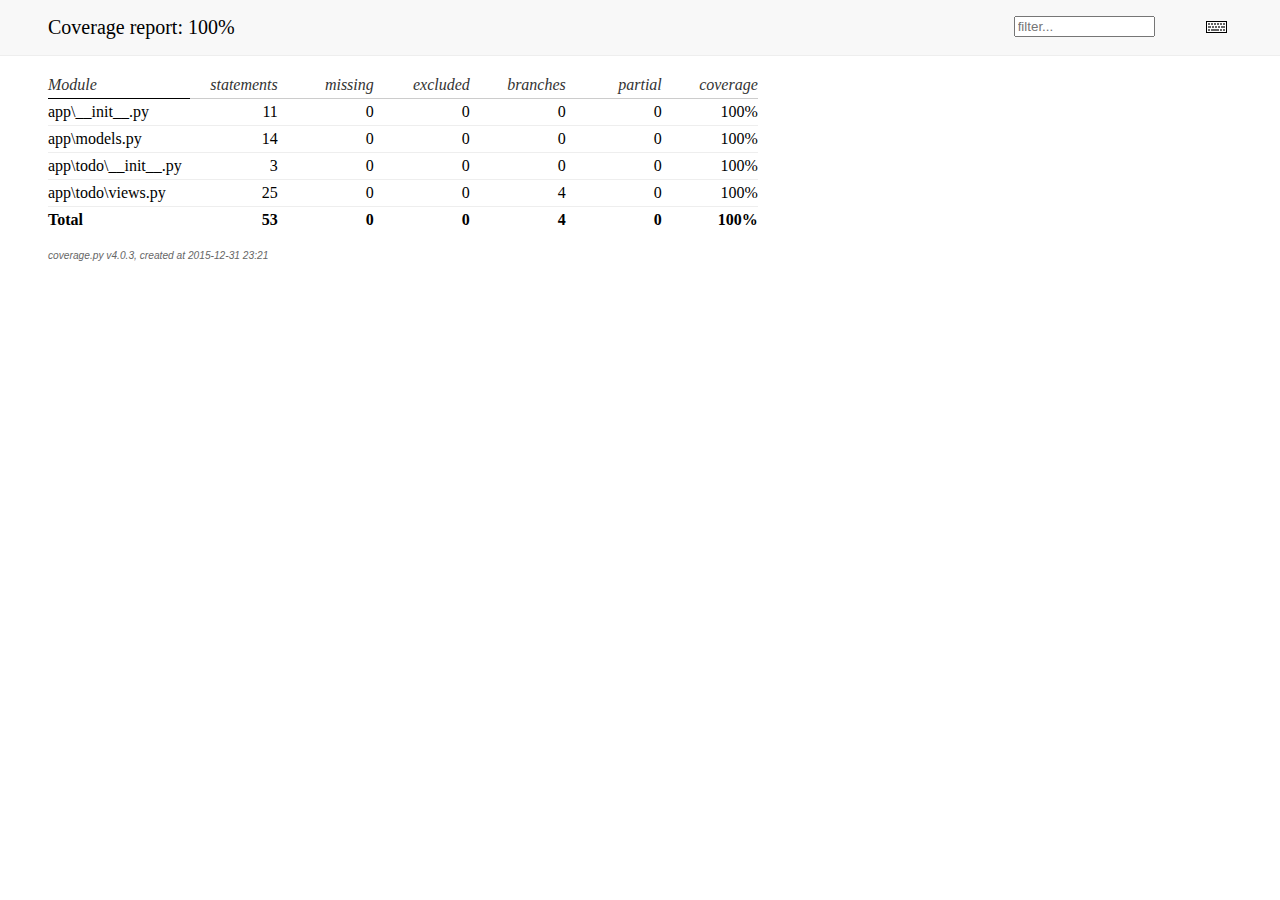
<file: coverage/index.html>
<!DOCTYPE html>
<html>
<head>
    <meta http-equiv="Content-Type" content="text/html; charset=utf-8">
    <title>Coverage report</title>
    <link rel="stylesheet" href="style.css" type="text/css">
    
    <script type="text/javascript" src="jquery.min.js"></script>
    <script type="text/javascript" src="jquery.debounce.min.js"></script>
    <script type="text/javascript" src="jquery.tablesorter.min.js"></script>
    <script type="text/javascript" src="jquery.hotkeys.js"></script>
    <script type="text/javascript" src="coverage_html.js"></script>
    <script type="text/javascript">
        jQuery(document).ready(coverage.index_ready);
    </script>
</head>
<body class="indexfile">

<div id="header">
    <div class="content">
        <h1>Coverage report:
            <span class="pc_cov">100%</span>
        </h1>

        <img id="keyboard_icon" src="keybd_closed.png" alt="Show keyboard shortcuts" />

        <form id="filter_container">
            <input id="filter" type="text" value="" placeholder="filter..." />
        </form>
    </div>
</div>

<div class="help_panel">
    <img id="panel_icon" src="keybd_open.png" alt="Hide keyboard shortcuts" />
    <p class="legend">Hot-keys on this page</p>
    <div>
    <p class="keyhelp">
        <span class="key">n</span>
        <span class="key">s</span>
        <span class="key">m</span>
        <span class="key">x</span>
        
        <span class="key">b</span>
        <span class="key">p</span>
        
        <span class="key">c</span> &nbsp; change column sorting
    </p>
    </div>
</div>

<div id="index">
    <table class="index">
        <thead>
            
            <tr class="tablehead" title="Click to sort">
                <th class="name left headerSortDown shortkey_n">Module</th>
                <th class="shortkey_s">statements</th>
                <th class="shortkey_m">missing</th>
                <th class="shortkey_x">excluded</th>
                
                <th class="shortkey_b">branches</th>
                <th class="shortkey_p">partial</th>
                
                <th class="right shortkey_c">coverage</th>
            </tr>
        </thead>
        
        <tfoot>
            <tr class="total">
                <td class="name left">Total</td>
                <td>53</td>
                <td>0</td>
                <td>0</td>
                
                <td>4</td>
                <td>0</td>
                
                <td class="right" data-ratio="57 57">100%</td>
            </tr>
        </tfoot>
        <tbody>
            
            <tr class="file">
                <td class="name left"><a href="app___init___py.html">app\__init__.py</a></td>
                <td>11</td>
                <td>0</td>
                <td>0</td>
                
                <td>0</td>
                <td>0</td>
                
                <td class="right" data-ratio="11 11">100%</td>
            </tr>
            
            <tr class="file">
                <td class="name left"><a href="app_models_py.html">app\models.py</a></td>
                <td>14</td>
                <td>0</td>
                <td>0</td>
                
                <td>0</td>
                <td>0</td>
                
                <td class="right" data-ratio="14 14">100%</td>
            </tr>
            
            <tr class="file">
                <td class="name left"><a href="app_todo___init___py.html">app\todo\__init__.py</a></td>
                <td>3</td>
                <td>0</td>
                <td>0</td>
                
                <td>0</td>
                <td>0</td>
                
                <td class="right" data-ratio="3 3">100%</td>
            </tr>
            
            <tr class="file">
                <td class="name left"><a href="app_todo_views_py.html">app\todo\views.py</a></td>
                <td>25</td>
                <td>0</td>
                <td>0</td>
                
                <td>4</td>
                <td>0</td>
                
                <td class="right" data-ratio="29 29">100%</td>
            </tr>
            
        </tbody>
    </table>

    <p id="no_rows">
        No items found using the specified filter.
    </p>
</div>

<div id="footer">
    <div class="content">
        <p>
            <a class="nav" href="https://coverage.readthedocs.org">coverage.py v4.0.3</a>,
            created at 2015-12-31 23:21
        </p>
    </div>
</div>

</body>
</html>
</file>
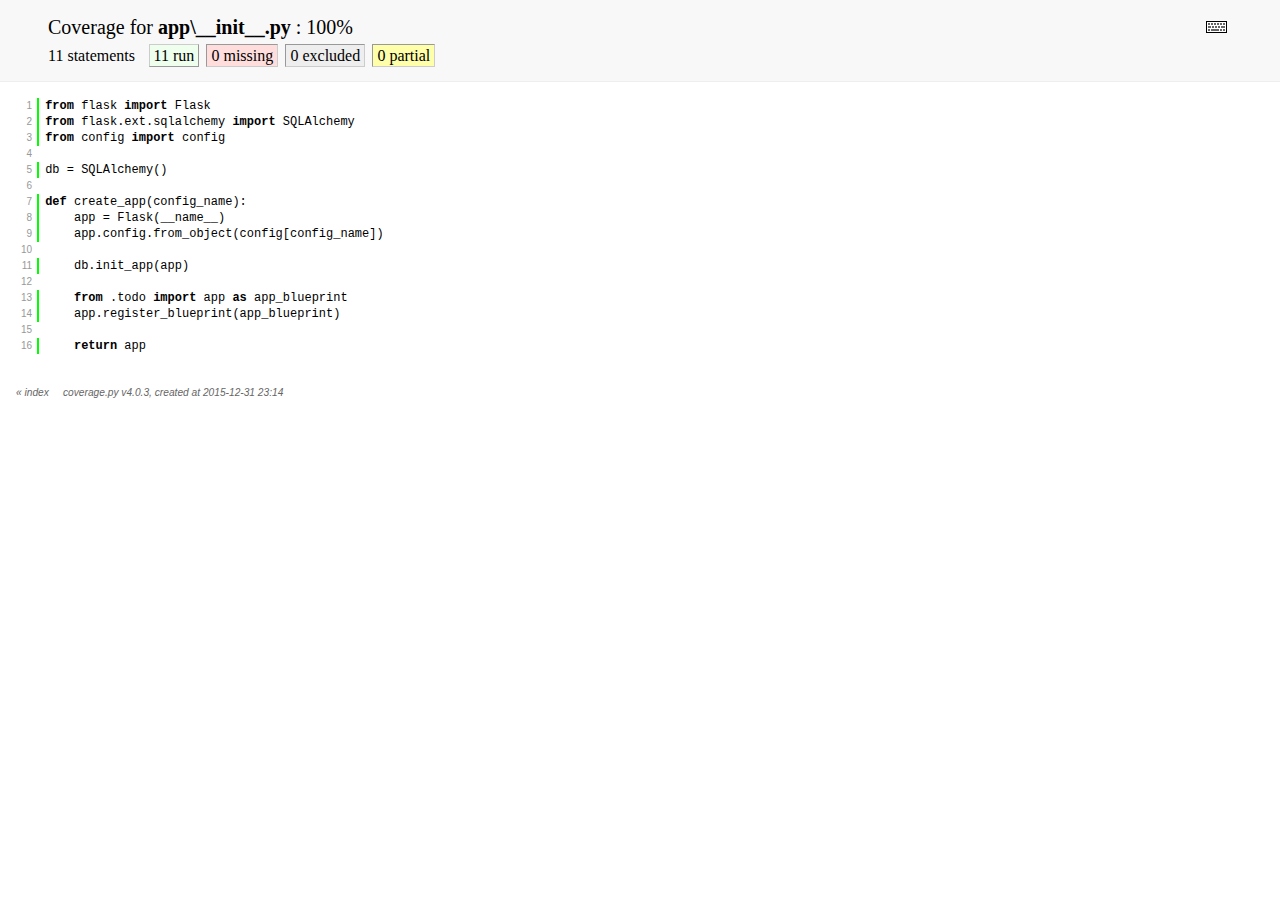
<file: coverage/app___init___py.html>
<!DOCTYPE html>
<html>
<head>
    <meta http-equiv="Content-Type" content="text/html; charset=utf-8">
    
    
    <meta http-equiv="X-UA-Compatible" content="IE=emulateIE7" />
    <title>Coverage for app\__init__.py: 100%</title>
    <link rel="stylesheet" href="style.css" type="text/css">
    
    <script type="text/javascript" src="jquery.min.js"></script>
    <script type="text/javascript" src="jquery.hotkeys.js"></script>
    <script type="text/javascript" src="jquery.isonscreen.js"></script>
    <script type="text/javascript" src="coverage_html.js"></script>
    <script type="text/javascript">
        jQuery(document).ready(coverage.pyfile_ready);
    </script>
</head>
<body class="pyfile">

<div id="header">
    <div class="content">
        <h1>Coverage for <b>app\__init__.py</b> :
            <span class="pc_cov">100%</span>
        </h1>

        <img id="keyboard_icon" src="keybd_closed.png" alt="Show keyboard shortcuts" />

        <h2 class="stats">
            11 statements &nbsp;
            <span class="run hide_run shortkey_r button_toggle_run">11 run</span>
            <span class="mis shortkey_m button_toggle_mis">0 missing</span>
            <span class="exc shortkey_x button_toggle_exc">0 excluded</span>

            
                <span class="par run hide_run shortkey_p button_toggle_par">0 partial</span>
            
        </h2>
    </div>
</div>

<div class="help_panel">
    <img id="panel_icon" src="keybd_open.png" alt="Hide keyboard shortcuts" />
<p class="legend">Hot-keys on this page</p>
    <div>
<p class="keyhelp">
        <span class="key">r</span>
        <span class="key">m</span>
        <span class="key">x</span>
        <span class="key">p</span> &nbsp; toggle line displays
    </p>
<p class="keyhelp">
        <span class="key">j</span>
        <span class="key">k</span> &nbsp; next/prev highlighted chunk
    </p>
<p class="keyhelp">
        <span class="key">0</span> &nbsp; (zero) top of page
    </p>
<p class="keyhelp">
        <span class="key">1</span> &nbsp; (one) first highlighted chunk
    </p>
    </div>
</div>

<div id="source">
    <table>
        <tr>
            <td class="linenos">
<p id="n1" class="stm run hide_run"><a href="#n1">1</a></p>
<p id="n2" class="stm run hide_run"><a href="#n2">2</a></p>
<p id="n3" class="stm run hide_run"><a href="#n3">3</a></p>
<p id="n4" class="pln"><a href="#n4">4</a></p>
<p id="n5" class="stm run hide_run"><a href="#n5">5</a></p>
<p id="n6" class="pln"><a href="#n6">6</a></p>
<p id="n7" class="stm run hide_run"><a href="#n7">7</a></p>
<p id="n8" class="stm run hide_run"><a href="#n8">8</a></p>
<p id="n9" class="stm run hide_run"><a href="#n9">9</a></p>
<p id="n10" class="pln"><a href="#n10">10</a></p>
<p id="n11" class="stm run hide_run"><a href="#n11">11</a></p>
<p id="n12" class="pln"><a href="#n12">12</a></p>
<p id="n13" class="stm run hide_run"><a href="#n13">13</a></p>
<p id="n14" class="stm run hide_run"><a href="#n14">14</a></p>
<p id="n15" class="pln"><a href="#n15">15</a></p>
<p id="n16" class="stm run hide_run"><a href="#n16">16</a></p>
                
            </td>
            <td class="text">
<p id="t1" class="stm run hide_run"><span class="key">from</span> <span class="nam">flask</span> <span class="key">import</span> <span class="nam">Flask</span><span class="strut">&nbsp;</span></p>
<p id="t2" class="stm run hide_run"><span class="key">from</span> <span class="nam">flask</span><span class="op">.</span><span class="nam">ext</span><span class="op">.</span><span class="nam">sqlalchemy</span> <span class="key">import</span> <span class="nam">SQLAlchemy</span><span class="strut">&nbsp;</span></p>
<p id="t3" class="stm run hide_run"><span class="key">from</span> <span class="nam">config</span> <span class="key">import</span> <span class="nam">config</span><span class="strut">&nbsp;</span></p>
<p id="t4" class="pln"><span class="strut">&nbsp;</span></p>
<p id="t5" class="stm run hide_run"><span class="nam">db</span> <span class="op">=</span> <span class="nam">SQLAlchemy</span><span class="op">(</span><span class="op">)</span><span class="strut">&nbsp;</span></p>
<p id="t6" class="pln"><span class="strut">&nbsp;</span></p>
<p id="t7" class="stm run hide_run"><span class="key">def</span> <span class="nam">create_app</span><span class="op">(</span><span class="nam">config_name</span><span class="op">)</span><span class="op">:</span><span class="strut">&nbsp;</span></p>
<p id="t8" class="stm run hide_run">&nbsp; &nbsp; <span class="nam">app</span> <span class="op">=</span> <span class="nam">Flask</span><span class="op">(</span><span class="nam">__name__</span><span class="op">)</span><span class="strut">&nbsp;</span></p>
<p id="t9" class="stm run hide_run">&nbsp; &nbsp; <span class="nam">app</span><span class="op">.</span><span class="nam">config</span><span class="op">.</span><span class="nam">from_object</span><span class="op">(</span><span class="nam">config</span><span class="op">[</span><span class="nam">config_name</span><span class="op">]</span><span class="op">)</span><span class="strut">&nbsp;</span></p>
<p id="t10" class="pln"><span class="strut">&nbsp;</span></p>
<p id="t11" class="stm run hide_run">&nbsp; &nbsp; <span class="nam">db</span><span class="op">.</span><span class="nam">init_app</span><span class="op">(</span><span class="nam">app</span><span class="op">)</span><span class="strut">&nbsp;</span></p>
<p id="t12" class="pln"><span class="strut">&nbsp;</span></p>
<p id="t13" class="stm run hide_run">&nbsp; &nbsp; <span class="key">from</span> <span class="op">.</span><span class="nam">todo</span> <span class="key">import</span> <span class="nam">app</span> <span class="key">as</span> <span class="nam">app_blueprint</span><span class="strut">&nbsp;</span></p>
<p id="t14" class="stm run hide_run">&nbsp; &nbsp; <span class="nam">app</span><span class="op">.</span><span class="nam">register_blueprint</span><span class="op">(</span><span class="nam">app_blueprint</span><span class="op">)</span><span class="strut">&nbsp;</span></p>
<p id="t15" class="pln"><span class="strut">&nbsp;</span></p>
<p id="t16" class="stm run hide_run">&nbsp; &nbsp; <span class="key">return</span> <span class="nam">app</span><span class="strut">&nbsp;</span></p>
                
            </td>
        </tr>
    </table>
</div>

<div id="footer">
    <div class="content">
        <p>
            <a class="nav" href="index.html">&#xab; index</a> &nbsp; &nbsp; <a class="nav" href="https://coverage.readthedocs.org">coverage.py v4.0.3</a>,
            created at 2015-12-31 23:14
        </p>
    </div>
</div>

</body>
</html>
</file>
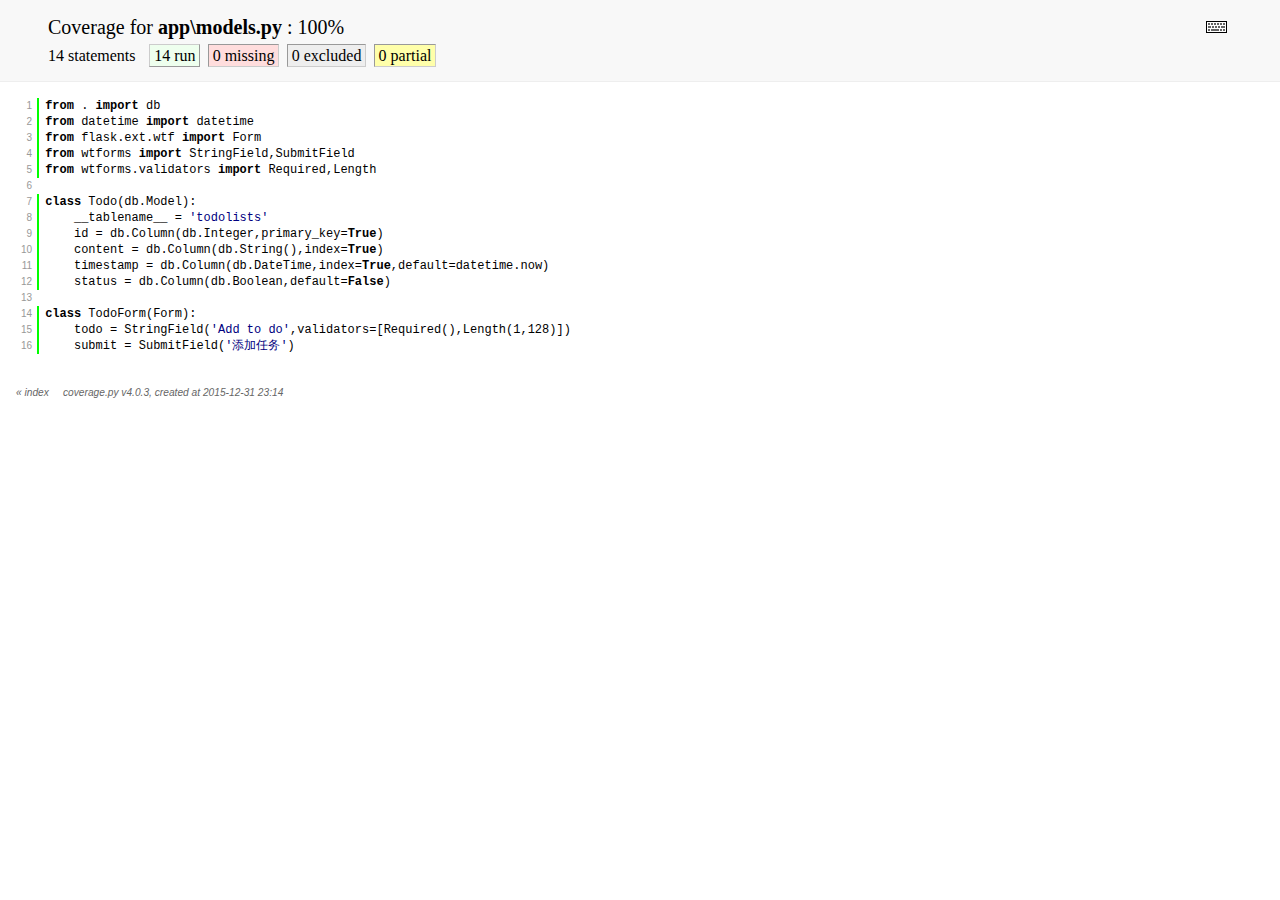
<file: coverage/app_models_py.html>
<!DOCTYPE html>
<html>
<head>
    <meta http-equiv="Content-Type" content="text/html; charset=utf-8">
    
    
    <meta http-equiv="X-UA-Compatible" content="IE=emulateIE7" />
    <title>Coverage for app\models.py: 100%</title>
    <link rel="stylesheet" href="style.css" type="text/css">
    
    <script type="text/javascript" src="jquery.min.js"></script>
    <script type="text/javascript" src="jquery.hotkeys.js"></script>
    <script type="text/javascript" src="jquery.isonscreen.js"></script>
    <script type="text/javascript" src="coverage_html.js"></script>
    <script type="text/javascript">
        jQuery(document).ready(coverage.pyfile_ready);
    </script>
</head>
<body class="pyfile">

<div id="header">
    <div class="content">
        <h1>Coverage for <b>app\models.py</b> :
            <span class="pc_cov">100%</span>
        </h1>

        <img id="keyboard_icon" src="keybd_closed.png" alt="Show keyboard shortcuts" />

        <h2 class="stats">
            14 statements &nbsp;
            <span class="run hide_run shortkey_r button_toggle_run">14 run</span>
            <span class="mis shortkey_m button_toggle_mis">0 missing</span>
            <span class="exc shortkey_x button_toggle_exc">0 excluded</span>

            
                <span class="par run hide_run shortkey_p button_toggle_par">0 partial</span>
            
        </h2>
    </div>
</div>

<div class="help_panel">
    <img id="panel_icon" src="keybd_open.png" alt="Hide keyboard shortcuts" />
<p class="legend">Hot-keys on this page</p>
    <div>
<p class="keyhelp">
        <span class="key">r</span>
        <span class="key">m</span>
        <span class="key">x</span>
        <span class="key">p</span> &nbsp; toggle line displays
    </p>
<p class="keyhelp">
        <span class="key">j</span>
        <span class="key">k</span> &nbsp; next/prev highlighted chunk
    </p>
<p class="keyhelp">
        <span class="key">0</span> &nbsp; (zero) top of page
    </p>
<p class="keyhelp">
        <span class="key">1</span> &nbsp; (one) first highlighted chunk
    </p>
    </div>
</div>

<div id="source">
    <table>
        <tr>
            <td class="linenos">
<p id="n1" class="stm run hide_run"><a href="#n1">1</a></p>
<p id="n2" class="stm run hide_run"><a href="#n2">2</a></p>
<p id="n3" class="stm run hide_run"><a href="#n3">3</a></p>
<p id="n4" class="stm run hide_run"><a href="#n4">4</a></p>
<p id="n5" class="stm run hide_run"><a href="#n5">5</a></p>
<p id="n6" class="pln"><a href="#n6">6</a></p>
<p id="n7" class="stm run hide_run"><a href="#n7">7</a></p>
<p id="n8" class="stm run hide_run"><a href="#n8">8</a></p>
<p id="n9" class="stm run hide_run"><a href="#n9">9</a></p>
<p id="n10" class="stm run hide_run"><a href="#n10">10</a></p>
<p id="n11" class="stm run hide_run"><a href="#n11">11</a></p>
<p id="n12" class="stm run hide_run"><a href="#n12">12</a></p>
<p id="n13" class="pln"><a href="#n13">13</a></p>
<p id="n14" class="stm run hide_run"><a href="#n14">14</a></p>
<p id="n15" class="stm run hide_run"><a href="#n15">15</a></p>
<p id="n16" class="stm run hide_run"><a href="#n16">16</a></p>
                
            </td>
            <td class="text">
<p id="t1" class="stm run hide_run"><span class="key">from</span> <span class="op">.</span> <span class="key">import</span> <span class="nam">db</span><span class="strut">&nbsp;</span></p>
<p id="t2" class="stm run hide_run"><span class="key">from</span> <span class="nam">datetime</span> <span class="key">import</span> <span class="nam">datetime</span><span class="strut">&nbsp;</span></p>
<p id="t3" class="stm run hide_run"><span class="key">from</span> <span class="nam">flask</span><span class="op">.</span><span class="nam">ext</span><span class="op">.</span><span class="nam">wtf</span> <span class="key">import</span> <span class="nam">Form</span><span class="strut">&nbsp;</span></p>
<p id="t4" class="stm run hide_run"><span class="key">from</span> <span class="nam">wtforms</span> <span class="key">import</span> <span class="nam">StringField</span><span class="op">,</span><span class="nam">SubmitField</span><span class="strut">&nbsp;</span></p>
<p id="t5" class="stm run hide_run"><span class="key">from</span> <span class="nam">wtforms</span><span class="op">.</span><span class="nam">validators</span> <span class="key">import</span> <span class="nam">Required</span><span class="op">,</span><span class="nam">Length</span><span class="strut">&nbsp;</span></p>
<p id="t6" class="pln"><span class="strut">&nbsp;</span></p>
<p id="t7" class="stm run hide_run"><span class="key">class</span> <span class="nam">Todo</span><span class="op">(</span><span class="nam">db</span><span class="op">.</span><span class="nam">Model</span><span class="op">)</span><span class="op">:</span><span class="strut">&nbsp;</span></p>
<p id="t8" class="stm run hide_run">&nbsp; &nbsp; <span class="nam">__tablename__</span> <span class="op">=</span> <span class="str">&#39;todolists&#39;</span><span class="strut">&nbsp;</span></p>
<p id="t9" class="stm run hide_run">&nbsp; &nbsp; <span class="nam">id</span> <span class="op">=</span> <span class="nam">db</span><span class="op">.</span><span class="nam">Column</span><span class="op">(</span><span class="nam">db</span><span class="op">.</span><span class="nam">Integer</span><span class="op">,</span><span class="nam">primary_key</span><span class="op">=</span><span class="key">True</span><span class="op">)</span><span class="strut">&nbsp;</span></p>
<p id="t10" class="stm run hide_run">&nbsp; &nbsp; <span class="nam">content</span> <span class="op">=</span> <span class="nam">db</span><span class="op">.</span><span class="nam">Column</span><span class="op">(</span><span class="nam">db</span><span class="op">.</span><span class="nam">String</span><span class="op">(</span><span class="op">)</span><span class="op">,</span><span class="nam">index</span><span class="op">=</span><span class="key">True</span><span class="op">)</span><span class="strut">&nbsp;</span></p>
<p id="t11" class="stm run hide_run">&nbsp; &nbsp; <span class="nam">timestamp</span> <span class="op">=</span> <span class="nam">db</span><span class="op">.</span><span class="nam">Column</span><span class="op">(</span><span class="nam">db</span><span class="op">.</span><span class="nam">DateTime</span><span class="op">,</span><span class="nam">index</span><span class="op">=</span><span class="key">True</span><span class="op">,</span><span class="nam">default</span><span class="op">=</span><span class="nam">datetime</span><span class="op">.</span><span class="nam">now</span><span class="op">)</span><span class="strut">&nbsp;</span></p>
<p id="t12" class="stm run hide_run">&nbsp; &nbsp; <span class="nam">status</span> <span class="op">=</span> <span class="nam">db</span><span class="op">.</span><span class="nam">Column</span><span class="op">(</span><span class="nam">db</span><span class="op">.</span><span class="nam">Boolean</span><span class="op">,</span><span class="nam">default</span><span class="op">=</span><span class="key">False</span><span class="op">)</span><span class="strut">&nbsp;</span></p>
<p id="t13" class="pln"><span class="strut">&nbsp;</span></p>
<p id="t14" class="stm run hide_run"><span class="key">class</span> <span class="nam">TodoForm</span><span class="op">(</span><span class="nam">Form</span><span class="op">)</span><span class="op">:</span><span class="strut">&nbsp;</span></p>
<p id="t15" class="stm run hide_run">&nbsp; &nbsp; <span class="nam">todo</span> <span class="op">=</span> <span class="nam">StringField</span><span class="op">(</span><span class="str">&#39;Add to do&#39;</span><span class="op">,</span><span class="nam">validators</span><span class="op">=</span><span class="op">[</span><span class="nam">Required</span><span class="op">(</span><span class="op">)</span><span class="op">,</span><span class="nam">Length</span><span class="op">(</span><span class="num">1</span><span class="op">,</span><span class="num">128</span><span class="op">)</span><span class="op">]</span><span class="op">)</span><span class="strut">&nbsp;</span></p>
<p id="t16" class="stm run hide_run">&nbsp; &nbsp; <span class="nam">submit</span> <span class="op">=</span> <span class="nam">SubmitField</span><span class="op">(</span><span class="str">&#39;&#28155;&#21152;&#20219;&#21153;&#39;</span><span class="op">)</span><span class="strut">&nbsp;</span></p>
                
            </td>
        </tr>
    </table>
</div>

<div id="footer">
    <div class="content">
        <p>
            <a class="nav" href="index.html">&#xab; index</a> &nbsp; &nbsp; <a class="nav" href="https://coverage.readthedocs.org">coverage.py v4.0.3</a>,
            created at 2015-12-31 23:14
        </p>
    </div>
</div>

</body>
</html>
</file>
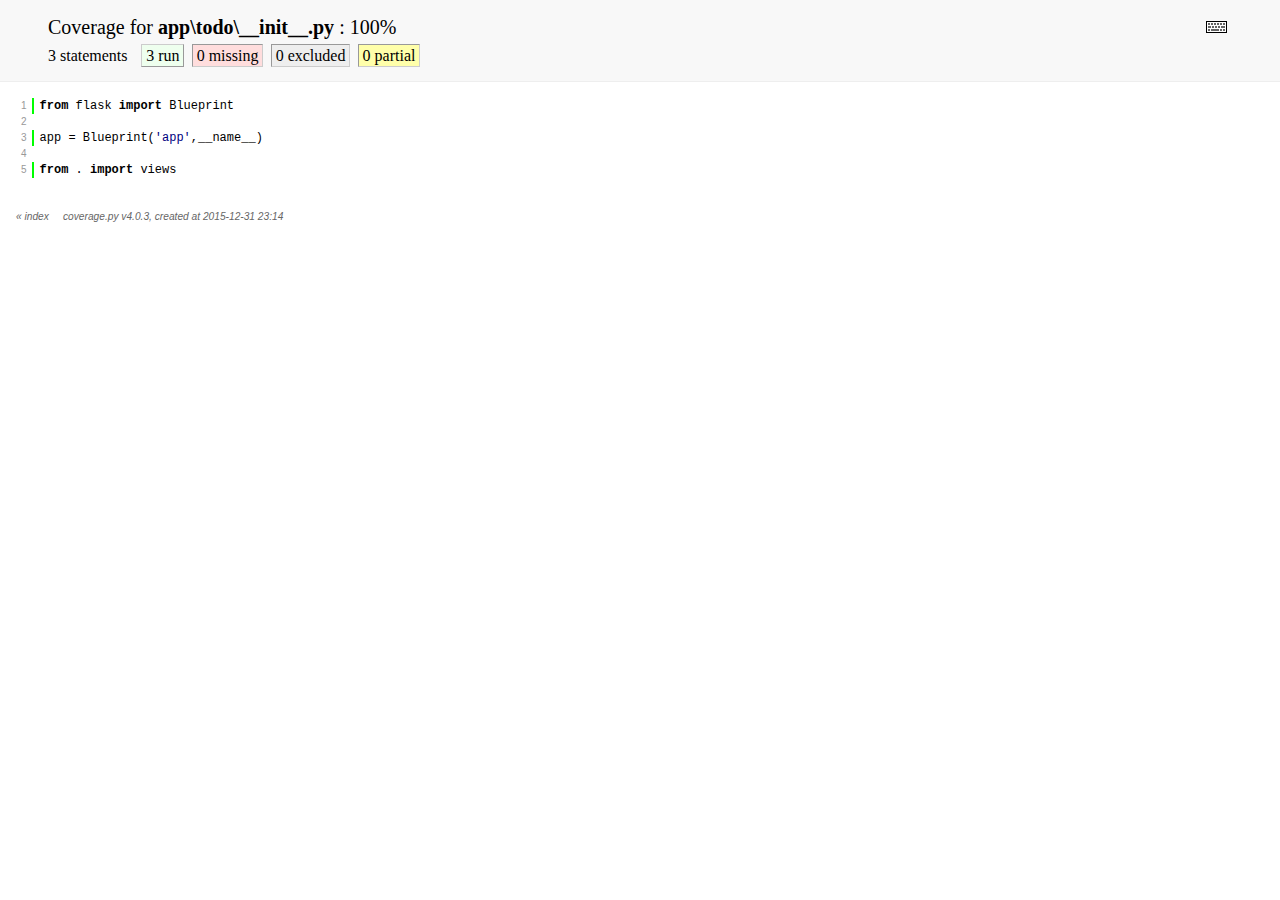
<file: coverage/app_todo___init___py.html>
<!DOCTYPE html>
<html>
<head>
    <meta http-equiv="Content-Type" content="text/html; charset=utf-8">
    
    
    <meta http-equiv="X-UA-Compatible" content="IE=emulateIE7" />
    <title>Coverage for app\todo\__init__.py: 100%</title>
    <link rel="stylesheet" href="style.css" type="text/css">
    
    <script type="text/javascript" src="jquery.min.js"></script>
    <script type="text/javascript" src="jquery.hotkeys.js"></script>
    <script type="text/javascript" src="jquery.isonscreen.js"></script>
    <script type="text/javascript" src="coverage_html.js"></script>
    <script type="text/javascript">
        jQuery(document).ready(coverage.pyfile_ready);
    </script>
</head>
<body class="pyfile">

<div id="header">
    <div class="content">
        <h1>Coverage for <b>app\todo\__init__.py</b> :
            <span class="pc_cov">100%</span>
        </h1>

        <img id="keyboard_icon" src="keybd_closed.png" alt="Show keyboard shortcuts" />

        <h2 class="stats">
            3 statements &nbsp;
            <span class="run hide_run shortkey_r button_toggle_run">3 run</span>
            <span class="mis shortkey_m button_toggle_mis">0 missing</span>
            <span class="exc shortkey_x button_toggle_exc">0 excluded</span>

            
                <span class="par run hide_run shortkey_p button_toggle_par">0 partial</span>
            
        </h2>
    </div>
</div>

<div class="help_panel">
    <img id="panel_icon" src="keybd_open.png" alt="Hide keyboard shortcuts" />
<p class="legend">Hot-keys on this page</p>
    <div>
<p class="keyhelp">
        <span class="key">r</span>
        <span class="key">m</span>
        <span class="key">x</span>
        <span class="key">p</span> &nbsp; toggle line displays
    </p>
<p class="keyhelp">
        <span class="key">j</span>
        <span class="key">k</span> &nbsp; next/prev highlighted chunk
    </p>
<p class="keyhelp">
        <span class="key">0</span> &nbsp; (zero) top of page
    </p>
<p class="keyhelp">
        <span class="key">1</span> &nbsp; (one) first highlighted chunk
    </p>
    </div>
</div>

<div id="source">
    <table>
        <tr>
            <td class="linenos">
<p id="n1" class="stm run hide_run"><a href="#n1">1</a></p>
<p id="n2" class="pln"><a href="#n2">2</a></p>
<p id="n3" class="stm run hide_run"><a href="#n3">3</a></p>
<p id="n4" class="pln"><a href="#n4">4</a></p>
<p id="n5" class="stm run hide_run"><a href="#n5">5</a></p>
                
            </td>
            <td class="text">
<p id="t1" class="stm run hide_run"><span class="key">from</span> <span class="nam">flask</span> <span class="key">import</span> <span class="nam">Blueprint</span><span class="strut">&nbsp;</span></p>
<p id="t2" class="pln"><span class="strut">&nbsp;</span></p>
<p id="t3" class="stm run hide_run"><span class="nam">app</span> <span class="op">=</span> <span class="nam">Blueprint</span><span class="op">(</span><span class="str">&#39;app&#39;</span><span class="op">,</span><span class="nam">__name__</span><span class="op">)</span><span class="strut">&nbsp;</span></p>
<p id="t4" class="pln"><span class="strut">&nbsp;</span></p>
<p id="t5" class="stm run hide_run"><span class="key">from</span> <span class="op">.</span> <span class="key">import</span> <span class="nam">views</span><span class="strut">&nbsp;</span></p>
                
            </td>
        </tr>
    </table>
</div>

<div id="footer">
    <div class="content">
        <p>
            <a class="nav" href="index.html">&#xab; index</a> &nbsp; &nbsp; <a class="nav" href="https://coverage.readthedocs.org">coverage.py v4.0.3</a>,
            created at 2015-12-31 23:14
        </p>
    </div>
</div>

</body>
</html>
</file>
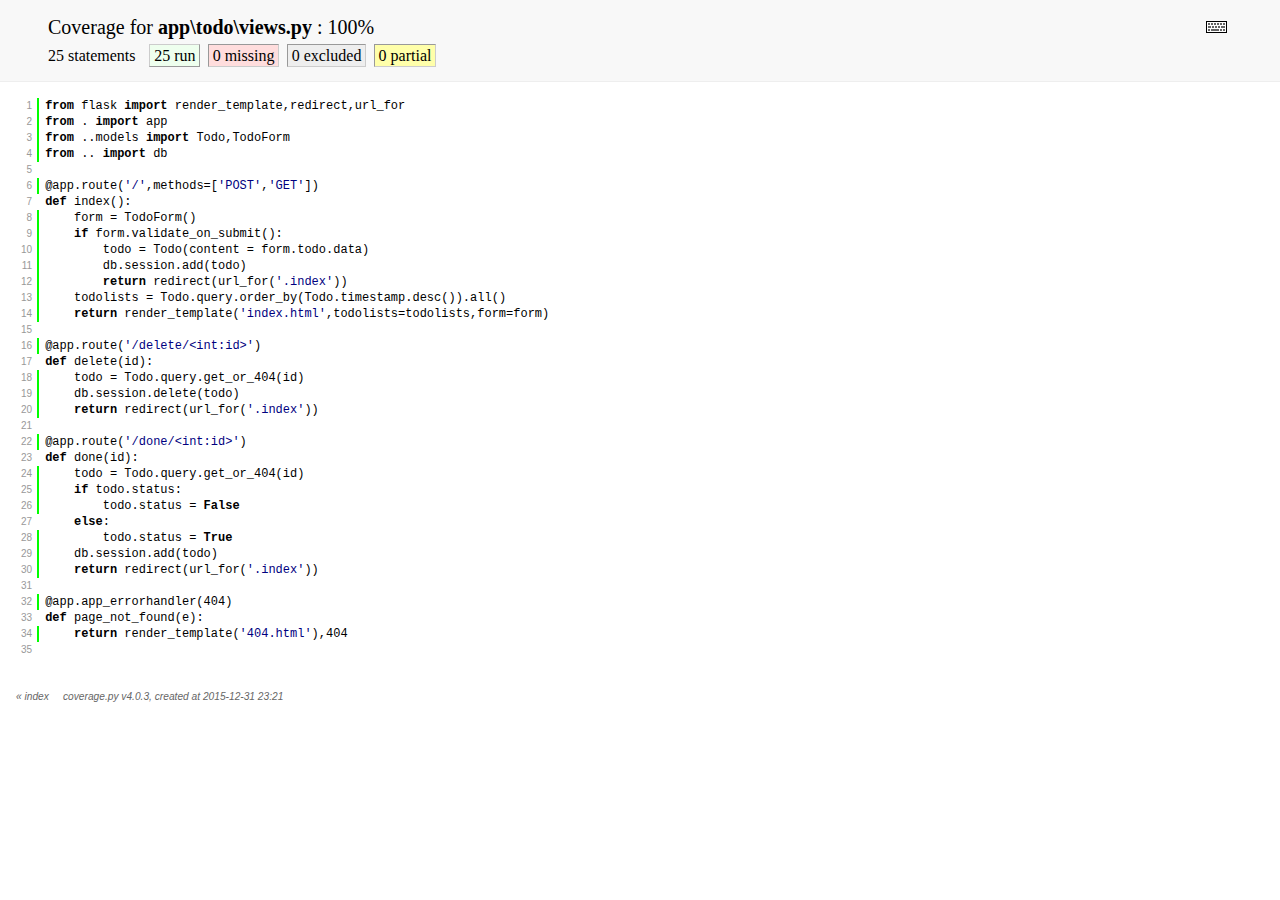
<file: coverage/app_todo_views_py.html>
<!DOCTYPE html>
<html>
<head>
    <meta http-equiv="Content-Type" content="text/html; charset=utf-8">
    
    
    <meta http-equiv="X-UA-Compatible" content="IE=emulateIE7" />
    <title>Coverage for app\todo\views.py: 100%</title>
    <link rel="stylesheet" href="style.css" type="text/css">
    
    <script type="text/javascript" src="jquery.min.js"></script>
    <script type="text/javascript" src="jquery.hotkeys.js"></script>
    <script type="text/javascript" src="jquery.isonscreen.js"></script>
    <script type="text/javascript" src="coverage_html.js"></script>
    <script type="text/javascript">
        jQuery(document).ready(coverage.pyfile_ready);
    </script>
</head>
<body class="pyfile">

<div id="header">
    <div class="content">
        <h1>Coverage for <b>app\todo\views.py</b> :
            <span class="pc_cov">100%</span>
        </h1>

        <img id="keyboard_icon" src="keybd_closed.png" alt="Show keyboard shortcuts" />

        <h2 class="stats">
            25 statements &nbsp;
            <span class="run hide_run shortkey_r button_toggle_run">25 run</span>
            <span class="mis shortkey_m button_toggle_mis">0 missing</span>
            <span class="exc shortkey_x button_toggle_exc">0 excluded</span>

            
                <span class="par run hide_run shortkey_p button_toggle_par">0 partial</span>
            
        </h2>
    </div>
</div>

<div class="help_panel">
    <img id="panel_icon" src="keybd_open.png" alt="Hide keyboard shortcuts" />
<p class="legend">Hot-keys on this page</p>
    <div>
<p class="keyhelp">
        <span class="key">r</span>
        <span class="key">m</span>
        <span class="key">x</span>
        <span class="key">p</span> &nbsp; toggle line displays
    </p>
<p class="keyhelp">
        <span class="key">j</span>
        <span class="key">k</span> &nbsp; next/prev highlighted chunk
    </p>
<p class="keyhelp">
        <span class="key">0</span> &nbsp; (zero) top of page
    </p>
<p class="keyhelp">
        <span class="key">1</span> &nbsp; (one) first highlighted chunk
    </p>
    </div>
</div>

<div id="source">
    <table>
        <tr>
            <td class="linenos">
<p id="n1" class="stm run hide_run"><a href="#n1">1</a></p>
<p id="n2" class="stm run hide_run"><a href="#n2">2</a></p>
<p id="n3" class="stm run hide_run"><a href="#n3">3</a></p>
<p id="n4" class="stm run hide_run"><a href="#n4">4</a></p>
<p id="n5" class="pln"><a href="#n5">5</a></p>
<p id="n6" class="stm run hide_run"><a href="#n6">6</a></p>
<p id="n7" class="pln"><a href="#n7">7</a></p>
<p id="n8" class="stm run hide_run"><a href="#n8">8</a></p>
<p id="n9" class="stm run hide_run"><a href="#n9">9</a></p>
<p id="n10" class="stm run hide_run"><a href="#n10">10</a></p>
<p id="n11" class="stm run hide_run"><a href="#n11">11</a></p>
<p id="n12" class="stm run hide_run"><a href="#n12">12</a></p>
<p id="n13" class="stm run hide_run"><a href="#n13">13</a></p>
<p id="n14" class="stm run hide_run"><a href="#n14">14</a></p>
<p id="n15" class="pln"><a href="#n15">15</a></p>
<p id="n16" class="stm run hide_run"><a href="#n16">16</a></p>
<p id="n17" class="pln"><a href="#n17">17</a></p>
<p id="n18" class="stm run hide_run"><a href="#n18">18</a></p>
<p id="n19" class="stm run hide_run"><a href="#n19">19</a></p>
<p id="n20" class="stm run hide_run"><a href="#n20">20</a></p>
<p id="n21" class="pln"><a href="#n21">21</a></p>
<p id="n22" class="stm run hide_run"><a href="#n22">22</a></p>
<p id="n23" class="pln"><a href="#n23">23</a></p>
<p id="n24" class="stm run hide_run"><a href="#n24">24</a></p>
<p id="n25" class="stm run hide_run"><a href="#n25">25</a></p>
<p id="n26" class="stm run hide_run"><a href="#n26">26</a></p>
<p id="n27" class="pln"><a href="#n27">27</a></p>
<p id="n28" class="stm run hide_run"><a href="#n28">28</a></p>
<p id="n29" class="stm run hide_run"><a href="#n29">29</a></p>
<p id="n30" class="stm run hide_run"><a href="#n30">30</a></p>
<p id="n31" class="pln"><a href="#n31">31</a></p>
<p id="n32" class="stm run hide_run"><a href="#n32">32</a></p>
<p id="n33" class="pln"><a href="#n33">33</a></p>
<p id="n34" class="stm run hide_run"><a href="#n34">34</a></p>
<p id="n35" class="pln"><a href="#n35">35</a></p>
                
            </td>
            <td class="text">
<p id="t1" class="stm run hide_run"><span class="key">from</span> <span class="nam">flask</span> <span class="key">import</span> <span class="nam">render_template</span><span class="op">,</span><span class="nam">redirect</span><span class="op">,</span><span class="nam">url_for</span><span class="strut">&nbsp;</span></p>
<p id="t2" class="stm run hide_run"><span class="key">from</span> <span class="op">.</span> <span class="key">import</span> <span class="nam">app</span><span class="strut">&nbsp;</span></p>
<p id="t3" class="stm run hide_run"><span class="key">from</span> <span class="op">.</span><span class="op">.</span><span class="nam">models</span> <span class="key">import</span> <span class="nam">Todo</span><span class="op">,</span><span class="nam">TodoForm</span><span class="strut">&nbsp;</span></p>
<p id="t4" class="stm run hide_run"><span class="key">from</span> <span class="op">.</span><span class="op">.</span> <span class="key">import</span> <span class="nam">db</span><span class="strut">&nbsp;</span></p>
<p id="t5" class="pln"><span class="strut">&nbsp;</span></p>
<p id="t6" class="stm run hide_run"><span class="op">@</span><span class="nam">app</span><span class="op">.</span><span class="nam">route</span><span class="op">(</span><span class="str">&#39;/&#39;</span><span class="op">,</span><span class="nam">methods</span><span class="op">=</span><span class="op">[</span><span class="str">&#39;POST&#39;</span><span class="op">,</span><span class="str">&#39;GET&#39;</span><span class="op">]</span><span class="op">)</span><span class="strut">&nbsp;</span></p>
<p id="t7" class="pln"><span class="key">def</span> <span class="nam">index</span><span class="op">(</span><span class="op">)</span><span class="op">:</span><span class="strut">&nbsp;</span></p>
<p id="t8" class="stm run hide_run">&nbsp; &nbsp; <span class="nam">form</span> <span class="op">=</span> <span class="nam">TodoForm</span><span class="op">(</span><span class="op">)</span><span class="strut">&nbsp;</span></p>
<p id="t9" class="stm run hide_run">&nbsp; &nbsp; <span class="key">if</span> <span class="nam">form</span><span class="op">.</span><span class="nam">validate_on_submit</span><span class="op">(</span><span class="op">)</span><span class="op">:</span><span class="strut">&nbsp;</span></p>
<p id="t10" class="stm run hide_run">&nbsp; &nbsp; &nbsp; &nbsp; <span class="nam">todo</span> <span class="op">=</span> <span class="nam">Todo</span><span class="op">(</span><span class="nam">content</span> <span class="op">=</span> <span class="nam">form</span><span class="op">.</span><span class="nam">todo</span><span class="op">.</span><span class="nam">data</span><span class="op">)</span><span class="strut">&nbsp;</span></p>
<p id="t11" class="stm run hide_run">&nbsp; &nbsp; &nbsp; &nbsp; <span class="nam">db</span><span class="op">.</span><span class="nam">session</span><span class="op">.</span><span class="nam">add</span><span class="op">(</span><span class="nam">todo</span><span class="op">)</span><span class="strut">&nbsp;</span></p>
<p id="t12" class="stm run hide_run">&nbsp; &nbsp; &nbsp; &nbsp; <span class="key">return</span> <span class="nam">redirect</span><span class="op">(</span><span class="nam">url_for</span><span class="op">(</span><span class="str">&#39;.index&#39;</span><span class="op">)</span><span class="op">)</span><span class="strut">&nbsp;</span></p>
<p id="t13" class="stm run hide_run">&nbsp; &nbsp; <span class="nam">todolists</span> <span class="op">=</span> <span class="nam">Todo</span><span class="op">.</span><span class="nam">query</span><span class="op">.</span><span class="nam">order_by</span><span class="op">(</span><span class="nam">Todo</span><span class="op">.</span><span class="nam">timestamp</span><span class="op">.</span><span class="nam">desc</span><span class="op">(</span><span class="op">)</span><span class="op">)</span><span class="op">.</span><span class="nam">all</span><span class="op">(</span><span class="op">)</span><span class="strut">&nbsp;</span></p>
<p id="t14" class="stm run hide_run">&nbsp; &nbsp; <span class="key">return</span> <span class="nam">render_template</span><span class="op">(</span><span class="str">&#39;index.html&#39;</span><span class="op">,</span><span class="nam">todolists</span><span class="op">=</span><span class="nam">todolists</span><span class="op">,</span><span class="nam">form</span><span class="op">=</span><span class="nam">form</span><span class="op">)</span><span class="strut">&nbsp;</span></p>
<p id="t15" class="pln"><span class="strut">&nbsp;</span></p>
<p id="t16" class="stm run hide_run"><span class="op">@</span><span class="nam">app</span><span class="op">.</span><span class="nam">route</span><span class="op">(</span><span class="str">&#39;/delete/&lt;int:id&gt;&#39;</span><span class="op">)</span><span class="strut">&nbsp;</span></p>
<p id="t17" class="pln"><span class="key">def</span> <span class="nam">delete</span><span class="op">(</span><span class="nam">id</span><span class="op">)</span><span class="op">:</span><span class="strut">&nbsp;</span></p>
<p id="t18" class="stm run hide_run">&nbsp; &nbsp; <span class="nam">todo</span> <span class="op">=</span> <span class="nam">Todo</span><span class="op">.</span><span class="nam">query</span><span class="op">.</span><span class="nam">get_or_404</span><span class="op">(</span><span class="nam">id</span><span class="op">)</span><span class="strut">&nbsp;</span></p>
<p id="t19" class="stm run hide_run">&nbsp; &nbsp; <span class="nam">db</span><span class="op">.</span><span class="nam">session</span><span class="op">.</span><span class="nam">delete</span><span class="op">(</span><span class="nam">todo</span><span class="op">)</span><span class="strut">&nbsp;</span></p>
<p id="t20" class="stm run hide_run">&nbsp; &nbsp; <span class="key">return</span> <span class="nam">redirect</span><span class="op">(</span><span class="nam">url_for</span><span class="op">(</span><span class="str">&#39;.index&#39;</span><span class="op">)</span><span class="op">)</span><span class="strut">&nbsp;</span></p>
<p id="t21" class="pln"><span class="strut">&nbsp;</span></p>
<p id="t22" class="stm run hide_run"><span class="op">@</span><span class="nam">app</span><span class="op">.</span><span class="nam">route</span><span class="op">(</span><span class="str">&#39;/done/&lt;int:id&gt;&#39;</span><span class="op">)</span><span class="strut">&nbsp;</span></p>
<p id="t23" class="pln"><span class="key">def</span> <span class="nam">done</span><span class="op">(</span><span class="nam">id</span><span class="op">)</span><span class="op">:</span><span class="strut">&nbsp;</span></p>
<p id="t24" class="stm run hide_run">&nbsp; &nbsp; <span class="nam">todo</span> <span class="op">=</span> <span class="nam">Todo</span><span class="op">.</span><span class="nam">query</span><span class="op">.</span><span class="nam">get_or_404</span><span class="op">(</span><span class="nam">id</span><span class="op">)</span><span class="strut">&nbsp;</span></p>
<p id="t25" class="stm run hide_run">&nbsp; &nbsp; <span class="key">if</span> <span class="nam">todo</span><span class="op">.</span><span class="nam">status</span><span class="op">:</span><span class="strut">&nbsp;</span></p>
<p id="t26" class="stm run hide_run">&nbsp; &nbsp; &nbsp; &nbsp; <span class="nam">todo</span><span class="op">.</span><span class="nam">status</span> <span class="op">=</span> <span class="key">False</span><span class="strut">&nbsp;</span></p>
<p id="t27" class="pln">&nbsp; &nbsp; <span class="key">else</span><span class="op">:</span><span class="strut">&nbsp;</span></p>
<p id="t28" class="stm run hide_run">&nbsp; &nbsp; &nbsp; &nbsp; <span class="nam">todo</span><span class="op">.</span><span class="nam">status</span> <span class="op">=</span> <span class="key">True</span><span class="strut">&nbsp;</span></p>
<p id="t29" class="stm run hide_run">&nbsp; &nbsp; <span class="nam">db</span><span class="op">.</span><span class="nam">session</span><span class="op">.</span><span class="nam">add</span><span class="op">(</span><span class="nam">todo</span><span class="op">)</span><span class="strut">&nbsp;</span></p>
<p id="t30" class="stm run hide_run">&nbsp; &nbsp; <span class="key">return</span> <span class="nam">redirect</span><span class="op">(</span><span class="nam">url_for</span><span class="op">(</span><span class="str">&#39;.index&#39;</span><span class="op">)</span><span class="op">)</span><span class="strut">&nbsp;</span></p>
<p id="t31" class="pln"><span class="strut">&nbsp;</span></p>
<p id="t32" class="stm run hide_run"><span class="op">@</span><span class="nam">app</span><span class="op">.</span><span class="nam">app_errorhandler</span><span class="op">(</span><span class="num">404</span><span class="op">)</span><span class="strut">&nbsp;</span></p>
<p id="t33" class="pln"><span class="key">def</span> <span class="nam">page_not_found</span><span class="op">(</span><span class="nam">e</span><span class="op">)</span><span class="op">:</span><span class="strut">&nbsp;</span></p>
<p id="t34" class="stm run hide_run">&nbsp; &nbsp; <span class="key">return</span> <span class="nam">render_template</span><span class="op">(</span><span class="str">&#39;404.html&#39;</span><span class="op">)</span><span class="op">,</span><span class="num">404</span><span class="strut">&nbsp;</span></p>
<p id="t35" class="pln"><span class="strut">&nbsp;</span></p>
                
            </td>
        </tr>
    </table>
</div>

<div id="footer">
    <div class="content">
        <p>
            <a class="nav" href="index.html">&#xab; index</a> &nbsp; &nbsp; <a class="nav" href="https://coverage.readthedocs.org">coverage.py v4.0.3</a>,
            created at 2015-12-31 23:21
        </p>
    </div>
</div>

</body>
</html>
</file>
<file: coverage/style.css>
/* Licensed under the Apache License: http://www.apache.org/licenses/LICENSE-2.0 */
/* For details: https://bitbucket.org/ned/coveragepy/src/default/NOTICE.txt */

/* CSS styles for coverage.py. */
/* Page-wide styles */
html, body, h1, h2, h3, p, table, td, th {
    margin: 0;
    padding: 0;
    border: 0;
    outline: 0;
    font-weight: inherit;
    font-style: inherit;
    font-size: 100%;
    font-family: inherit;
    vertical-align: baseline;
    }

/* Set baseline grid to 16 pt. */
body {
    font-family: georgia, serif;
    font-size: 1em;
    }

html>body {
    font-size: 16px;
    }

/* Set base font size to 12/16 */
p {
    font-size: .75em;           /* 12/16 */
    line-height: 1.33333333em;  /* 16/12 */
    }

table {
    border-collapse: collapse;
    }
td {
    vertical-align: top;
}
table tr.hidden {
    display: none !important;
    }

p#no_rows {
    display: none;
    font-size: 1.2em;
    }

a.nav {
    text-decoration: none;
    color: inherit;
    }
a.nav:hover {
    text-decoration: underline;
    color: inherit;
    }

/* Page structure */
#header {
    background: #f8f8f8;
    width: 100%;
    border-bottom: 1px solid #eee;
    }

#source {
    padding: 1em;
    font-family: "courier new", monospace;
    }

.indexfile #footer {
    margin: 1em 3em;
    }

.pyfile #footer {
    margin: 1em 1em;
    }

#footer .content {
    padding: 0;
    font-size: 85%;
    font-family: verdana, sans-serif;
    color: #666666;
    font-style: italic;
    }

#index {
    margin: 1em 0 0 3em;
    }

/* Header styles */
#header .content {
    padding: 1em 3em;
    }

h1 {
    font-size: 1.25em;
    display: inline-block;
}

#filter_container {
    display: inline-block;
    float: right;
    margin: 0 2em 0 0;
}
#filter_container input {
    width: 10em;
}

h2.stats {
    margin-top: .5em;
    font-size: 1em;
}
.stats span {
    border: 1px solid;
    padding: .1em .25em;
    margin: 0 .1em;
    cursor: pointer;
    border-color: #999 #ccc #ccc #999;
}
.stats span.hide_run, .stats span.hide_exc,
.stats span.hide_mis, .stats span.hide_par,
.stats span.par.hide_run.hide_par {
    border-color: #ccc #999 #999 #ccc;
}
.stats span.par.hide_run {
    border-color: #999 #ccc #ccc #999;
}

.stats span.run {
    background: #ddffdd;
}
.stats span.exc {
    background: #eeeeee;
}
.stats span.mis {
    background: #ffdddd;
}
.stats span.hide_run {
    background: #eeffee;
}
.stats span.hide_exc {
    background: #f5f5f5;
}
.stats span.hide_mis {
    background: #ffeeee;
}
.stats span.par {
    background: #ffffaa;
}
.stats span.hide_par {
    background: #ffffcc;
}

/* Help panel */
#keyboard_icon {
    float: right;
    margin: 5px;
    cursor: pointer;
}

.help_panel {
    position: absolute;
    background: #ffc;
    padding: .5em;
    border: 1px solid #883;
    display: none;
}

.indexfile .help_panel {
    width: 20em; height: 4em;
}

.pyfile .help_panel {
    width: 16em; height: 8em;
}

.help_panel .legend {
    font-style: italic;
    margin-bottom: 1em;
}

#panel_icon {
    float: right;
    cursor: pointer;
}

.keyhelp {
    margin: .75em;
}

.keyhelp .key {
    border: 1px solid black;
    border-color: #888 #333 #333 #888;
    padding: .1em .35em;
    font-family: monospace;
    font-weight: bold;
    background: #eee;
}

/* Source file styles */
.linenos p {
    text-align: right;
    margin: 0;
    padding: 0 .5em;
    color: #999999;
    font-family: verdana, sans-serif;
    font-size: .625em;   /* 10/16 */
    line-height: 1.6em;  /* 16/10 */
    }
.linenos p.highlight {
    background: #ffdd00;
    }
.linenos p a {
    text-decoration: none;
    color: #999999;
    }
.linenos p a:hover {
    text-decoration: underline;
    color: #999999;
    }

td.text {
    width: 100%;
    }
.text p {
    margin: 0;
    padding: 0 0 0 .5em;
    border-left: 2px solid #ffffff;
    white-space: nowrap;
    }

.text p.mis {
    background: #ffdddd;
    border-left: 2px solid #ff0000;
    }
.text p.run, .text p.run.hide_par {
    background: #ddffdd;
    border-left: 2px solid #00ff00;
    }
.text p.exc {
    background: #eeeeee;
    border-left: 2px solid #808080;
    }
.text p.par, .text p.par.hide_run {
    background: #ffffaa;
    border-left: 2px solid #eeee99;
    }
.text p.hide_run, .text p.hide_exc, .text p.hide_mis, .text p.hide_par,
.text p.hide_run.hide_par {
    background: inherit;
    }

.text span.annotate {
    font-family: georgia;
    color: #666;
    float: right;
    padding-right: .5em;
    }
.text p.hide_par span.annotate {
    display: none;
    }

/* Syntax coloring */
.text .com {
    color: green;
    font-style: italic;
    line-height: 1px;
    }
.text .key {
    font-weight: bold;
    line-height: 1px;
    }
.text .str {
    color: #000080;
    }

/* index styles */
#index td, #index th {
    text-align: right;
    width: 5em;
    padding: .25em .5em;
    border-bottom: 1px solid #eee;
    }
#index th {
    font-style: italic;
    color: #333;
    border-bottom: 1px solid #ccc;
    cursor: pointer;
    }
#index th:hover {
    background: #eee;
    border-bottom: 1px solid #999;
    }
#index td.left, #index th.left {
    padding-left: 0;
    }
#index td.right, #index th.right {
    padding-right: 0;
    }
#index th.headerSortDown, #index th.headerSortUp {
    border-bottom: 1px solid #000;
    }
#index td.name, #index th.name {
    text-align: left;
    width: auto;
    }
#index td.name a {
    text-decoration: none;
    color: #000;
    }
#index td.name a:hover {
    text-decoration: underline;
    color: #000;
    }
#index tr.total,
#index tr.total_dynamic {
    }
#index tr.total td,
#index tr.total_dynamic td {
    font-weight: bold;
    border-top: 1px solid #ccc;
    border-bottom: none;
    }
#index tr.file:hover {
    background: #eeeeee;
    }
</file>
